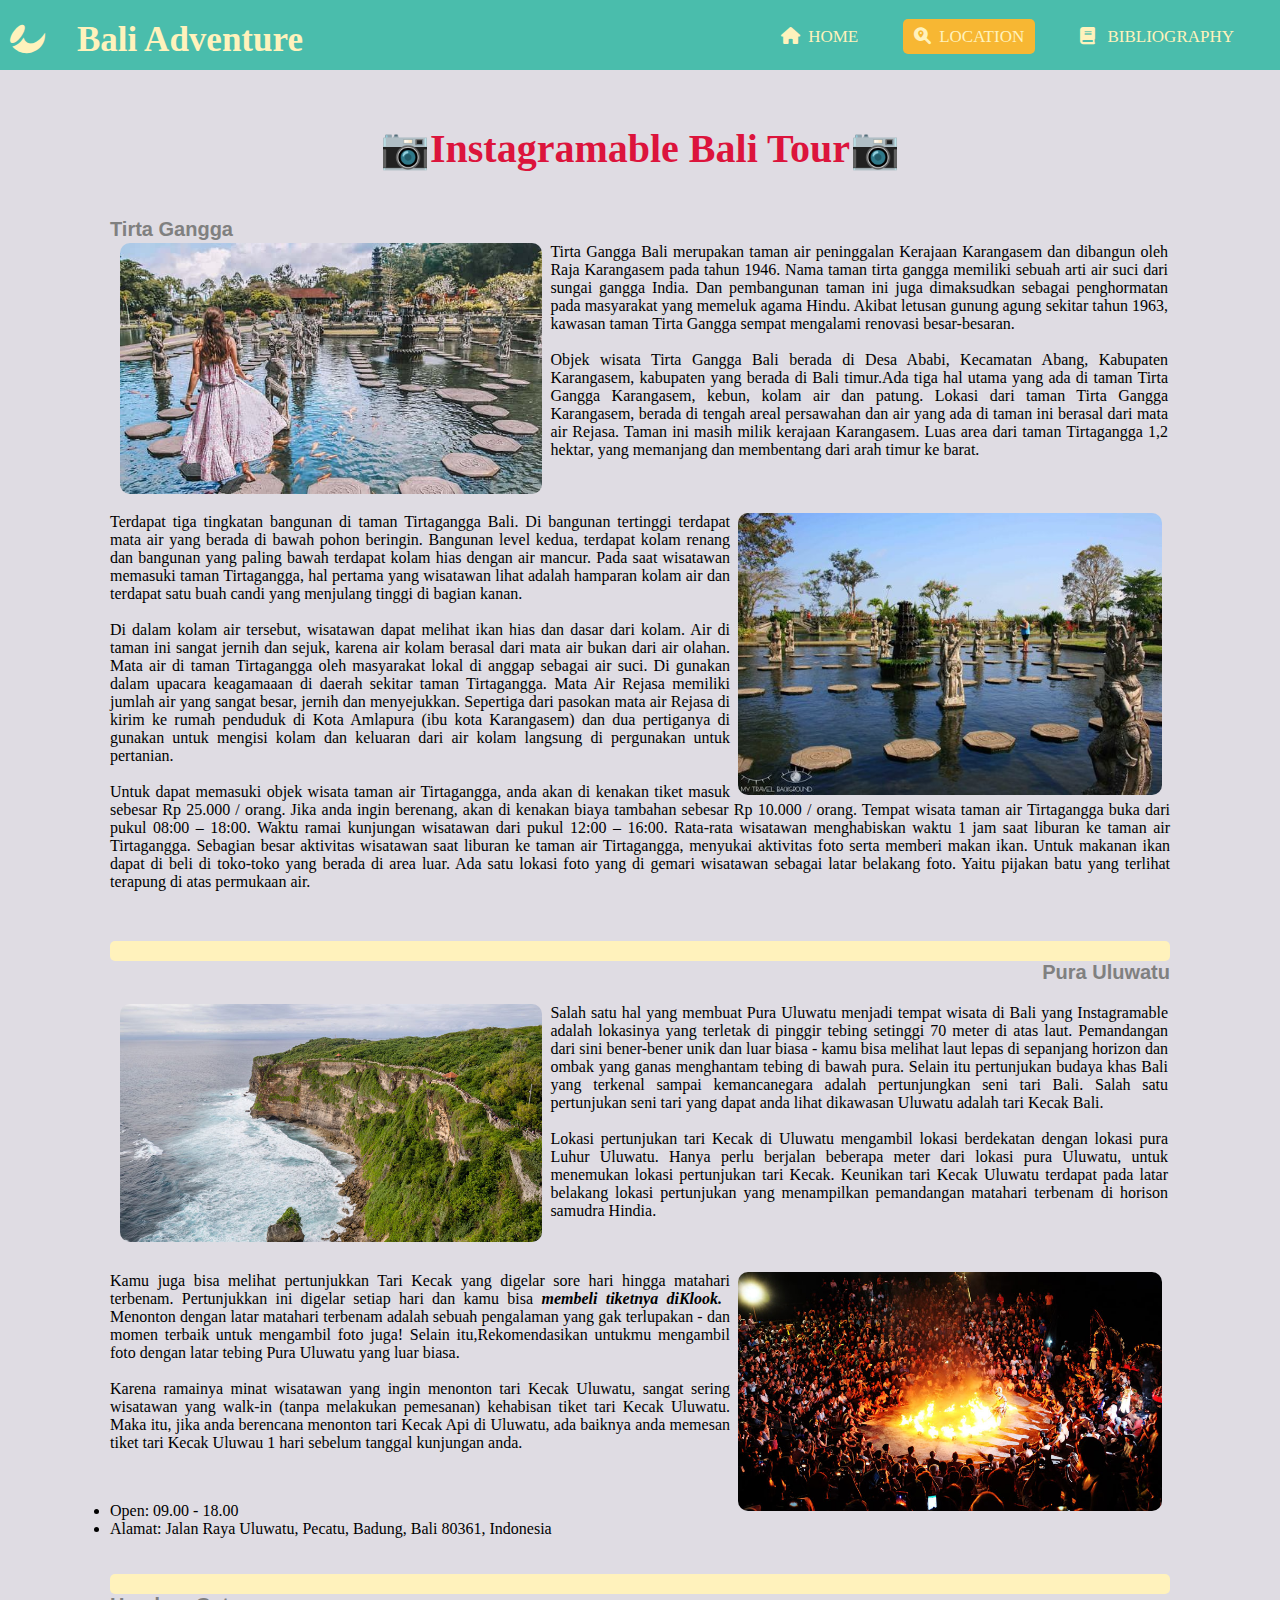
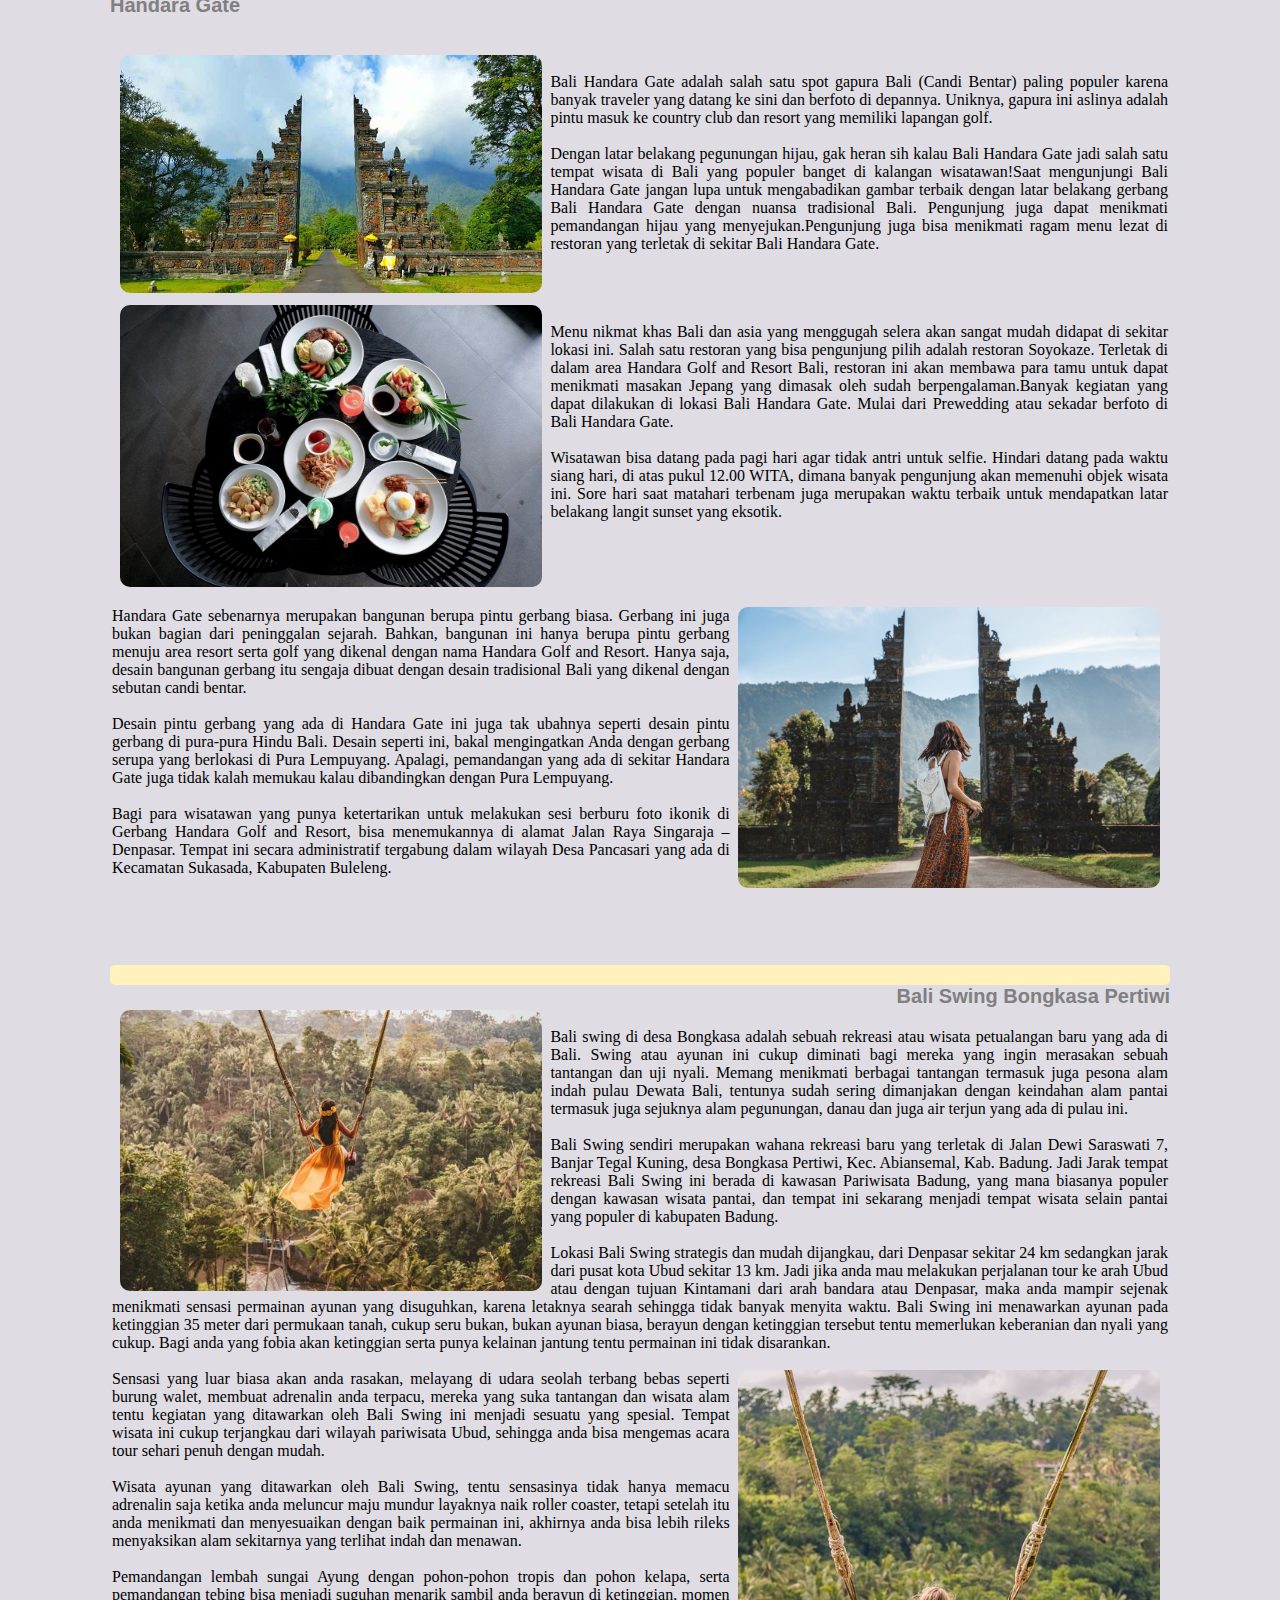
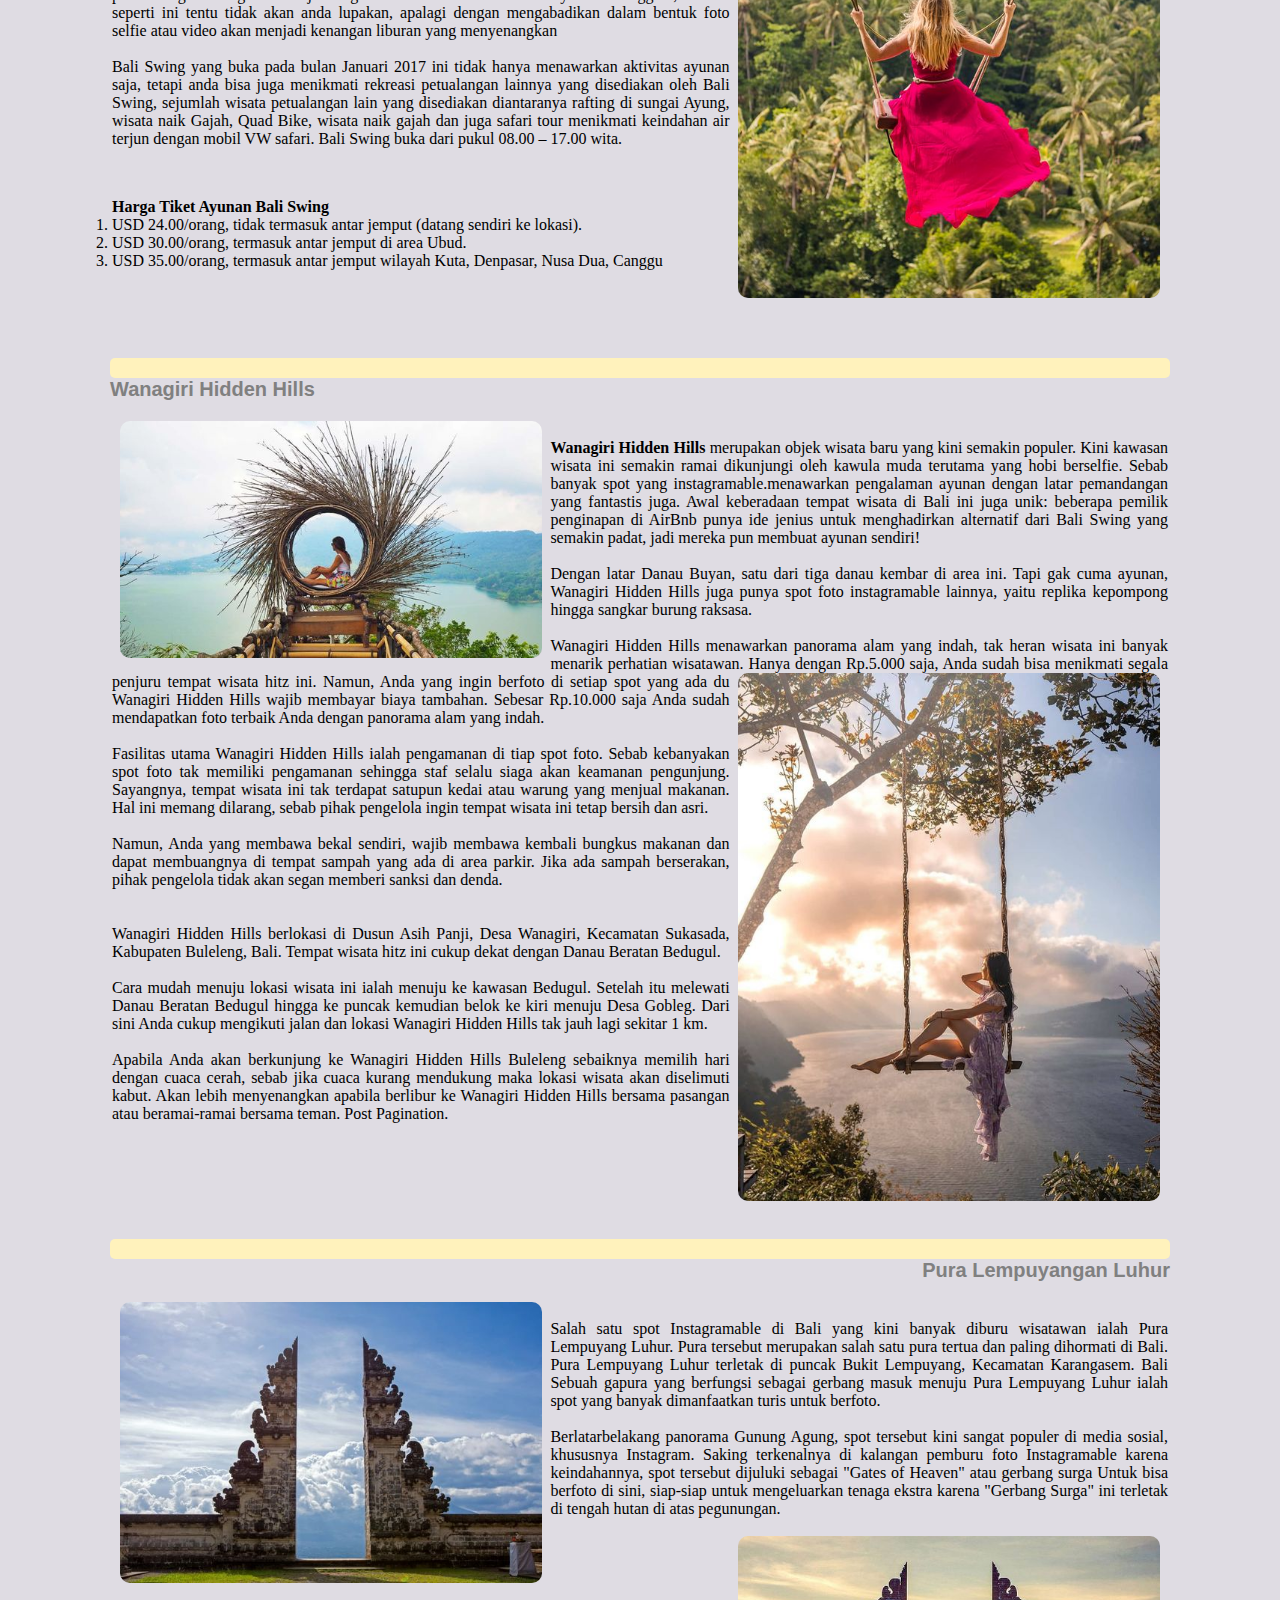
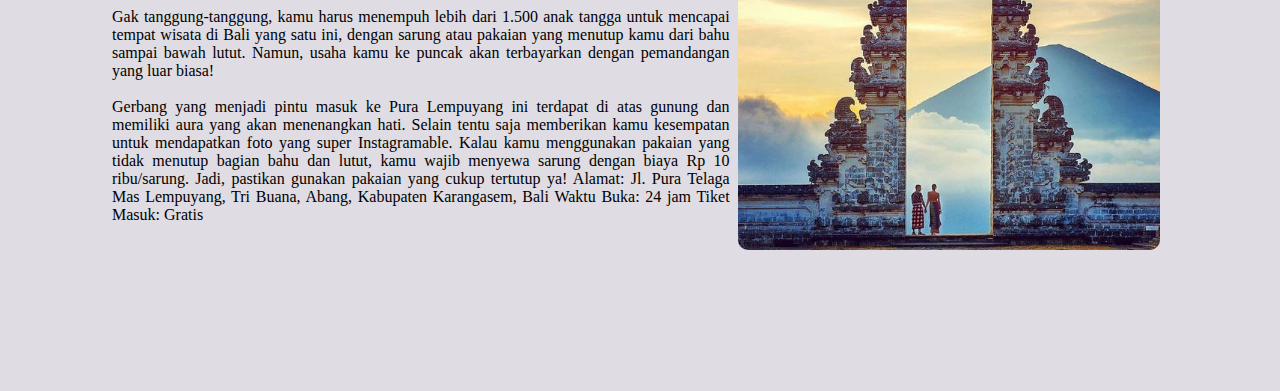
<file: index.4.html>
<!DOCTYPE html>
<html lang="en">
<head>
    <title>Wisata Instagramable</title>
    <link rel="stylesheet" href="style4.css">
    <link rel="stylesheet" href="https://cdnjs.cloudflare.com/ajax/libs/font-awesome/6.0.0-beta2/css/all.min.css">
</head>
<body>
     <div class="topbar">
        <nav>
            <label><i class="fab fa-affiliatetheme"></i></label>
            <label class="logo">Bali Adventure</label>
            <ul>
                <li><a href="index.html"><i class="fas fa-home"> </i>Home</a></li>
                <li><a  class="active" href="index1.html"><i class="fas fa-search-location"></i>Location</a></li>
                <li><a href="index5.html"><i class="fa-solid fa-book"></i>
                    Bibliography</a></li>
            </ul>
        </nav>
     </div>
    <div class="badan-utama">
        <div class="menu-tengah">
            <div class="kotak">
                <h3>📷Instagramable Bali Tour📷</h3>
                <br><br>
                <h4>Tirta Gangga</h4>
                <table>
                    <tr>
                       <td>
                           <img src="src/Tirta-Gangga.jpg" style="float: left; "><p>Tirta Gangga Bali merupakan taman air peninggalan Kerajaan Karangasem dan dibangun oleh Raja Karangasem pada tahun 1946. Nama taman tirta gangga memiliki sebuah arti air suci dari sungai gangga India. 
                            Dan pembangunan taman ini juga dimaksudkan sebagai penghormatan pada masyarakat yang memeluk agama Hindu. Akibat letusan gunung agung sekitar tahun 1963, kawasan taman Tirta Gangga sempat mengalami renovasi besar-besaran. 
                            <br><br>Objek wisata Tirta Gangga Bali berada di Desa Ababi, Kecamatan Abang, Kabupaten Karangasem, kabupaten yang berada di Bali timur.Ada tiga hal utama yang ada di taman Tirta Gangga Karangasem, kebun, kolam air dan patung. Lokasi dari taman Tirta Gangga Karangasem, berada di tengah areal persawahan dan air yang ada di taman ini berasal dari mata air Rejasa. Taman ini masih milik kerajaan Karangasem. Luas area dari taman Tirtagangga 1,2 hektar, yang memanjang dan membentang dari arah timur ke barat. </p>
                        </td>
                     </tr>
                     <tr>
                  <table>
                        <p><img src="src/Tirta-Gangga.1jpg.jpg" style="float: right;">
                        Terdapat tiga tingkatan bangunan di taman Tirtagangga Bali. Di bangunan tertinggi terdapat mata air yang berada di bawah pohon beringin. Bangunan level kedua, terdapat kolam renang dan bangunan yang paling bawah terdapat kolam hias dengan air mancur.
                        Pada saat wisatawan memasuki taman Tirtagangga, hal pertama yang wisatawan lihat adalah hamparan kolam air dan terdapat satu buah candi yang menjulang tinggi di bagian kanan.<br><br> Di dalam kolam air tersebut, wisatawan dapat melihat ikan hias dan dasar dari kolam. Air di taman ini sangat jernih dan sejuk, karena air kolam berasal dari mata air bukan dari air olahan. Mata air di taman Tirtagangga oleh masyarakat lokal di anggap sebagai air suci. Di gunakan dalam upacara keagamaaan di daerah sekitar taman Tirtagangga.
                        Mata Air Rejasa memiliki jumlah air yang sangat besar, jernih dan menyejukkan. Sepertiga dari pasokan mata air Rejasa di kirim ke rumah penduduk di Kota Amlapura (ibu kota Karangasem) dan dua pertiganya di gunakan untuk mengisi kolam dan keluaran dari air kolam langsung di pergunakan untuk pertanian.<br><br>Untuk dapat memasuki objek wisata taman air Tirtagangga, anda akan di kenakan tiket masuk sebesar Rp 25.000 / orang. Jika anda ingin berenang, akan di kenakan biaya tambahan sebesar Rp 10.000 / orang.
                        Tempat wisata taman air Tirtagangga buka dari pukul 08:00 – 18:00. Waktu ramai kunjungan wisatawan dari pukul 12:00 – 16:00. Rata-rata wisatawan menghabiskan waktu 1 jam saat liburan ke taman air Tirtagangga.
                        Sebagian besar aktivitas wisatawan saat liburan ke taman air Tirtagangga, menyukai aktivitas foto serta memberi makan ikan. Untuk makanan ikan dapat di beli di toko-toko yang berada di area luar. Ada satu lokasi foto yang di gemari wisatawan sebagai latar belakang foto. Yaitu pijakan batu yang terlihat terapung di atas permukaan air.</p>
                <hr>
                    <h5>Pura Uluwatu</h5>
                    <br>
                    <table>
                        <tr>
                            <td>
                                <img src="src/Daya-Tarik-Alam-Uluwatu-Bali.jpg" style="float: left;"><p>Salah satu hal yang membuat Pura Uluwatu menjadi tempat wisata di Bali yang Instagramable adalah lokasinya yang terletak di pinggir tebing setinggi 70 meter di atas laut. 
                                Pemandangan dari sini bener-bener unik dan luar biasa - kamu bisa melihat laut lepas di sepanjang horizon dan ombak yang ganas menghantam tebing di bawah pura.
                                Selain itu pertunjukan budaya khas Bali yang terkenal sampai kemancanegara adalah pertunjungkan seni tari Bali. Salah satu pertunjukan seni tari yang dapat anda lihat dikawasan Uluwatu adalah tari Kecak Bali.
                                <br><br>Lokasi pertunjukan tari Kecak di Uluwatu mengambil lokasi berdekatan dengan lokasi pura Luhur Uluwatu. Hanya perlu berjalan beberapa meter dari lokasi pura Uluwatu, untuk menemukan lokasi pertunjukan tari Kecak.
                                Keunikan tari Kecak Uluwatu terdapat pada latar belakang lokasi pertunjukan yang menampilkan pemandangan matahari terbenam di horison samudra Hindia.</p>
                                </p>
                            </td>
                        </tr>
                    </table>
                   <p><img src="src/Tarik-Kecak-Uluwatu-Bali.jpg" style="float: right;">Kamu juga bisa melihat pertunjukkan Tari Kecak yang digelar sore hari hingga matahari terbenam. Pertunjukkan ini digelar setiap hari dan kamu bisa<i><b><a class="link" href="https://www.klook.com/id/activity/21638-uluwatu-kecak-fire-dance-show-tickets-bali/?from_campaign=id_bali-instagrammable-spots_09-mar-2020_id-id&from_medium=content&from_source=blog&spm=BlogArticle.InArticleHyperlinkWord&clickId=6d66255c79"> membeli tiketnya diKlook.</a></i></b>  Menonton  dengan latar matahari terbenam adalah sebuah pengalaman yang gak terlupakan - dan momen terbaik untuk mengambil foto juga!
                    Selain itu,Rekomendasikan untukmu mengambil foto dengan latar tebing Pura Uluwatu yang luar biasa.<br><br>Karena ramainya minat wisatawan yang ingin menonton tari Kecak Uluwatu, sangat sering wisatawan yang walk-in (tanpa melakukan pemesanan) kehabisan tiket tari Kecak Uluwatu. Maka itu, jika anda berencana menonton tari Kecak Api di Uluwatu, ada baiknya anda memesan tiket tari Kecak Uluwau 1 hari sebelum tanggal kunjungan anda.</p>
                    <ul>
                        <li> Open: 09.00 - 18.00</li>
                         <li>Alamat: Jalan Raya Uluwatu, Pecatu, Badung, Bali 80361, Indonesia </li>
                     </ul>
                        <br>
                        <br>
                        <hr>
                    <h4>Handara Gate</h4>
                    <table class="table1">
                        <tr>
                    <td><p><img src="src/handara-gate-bedugul.jpg" style="float: left;"><br>Bali Handara Gate adalah salah satu spot gapura Bali (Candi Bentar) paling populer karena banyak traveler yang datang ke sini dan berfoto di depannya. Uniknya, gapura ini aslinya adalah pintu masuk ke country club dan resort yang memiliki lapangan golf.
                        <br><br>Dengan latar belakang pegunungan hijau, gak heran sih kalau Bali Handara Gate jadi salah satu tempat wisata di Bali yang populer banget di kalangan wisatawan!Saat mengunjungi Bali Handara Gate jangan lupa untuk mengabadikan gambar terbaik dengan latar belakang gerbang Bali Handara Gate dengan nuansa tradisional Bali. Pengunjung juga dapat menikmati pemandangan hijau yang menyejukan.Pengunjung juga bisa menikmati ragam menu lezat di restoran yang terletak di sekitar Bali Handara Gate.
                        </p> 
                    </td>
                    </tr>
                    <tr>
                    <td><p><img src="src/makanan.jpg" style="float: left;"><br> Menu nikmat khas Bali dan asia yang menggugah selera akan sangat mudah didapat di sekitar lokasi ini. Salah satu restoran yang bisa pengunjung pilih adalah restoran Soyokaze. Terletak di dalam area Handara Golf and Resort Bali, restoran ini akan membawa para tamu untuk dapat menikmati masakan Jepang yang dimasak oleh sudah berpengalaman.Banyak kegiatan yang dapat dilakukan di lokasi Bali Handara Gate. Mulai dari Prewedding atau sekadar berfoto di Bali Handara Gate.<br><br>Wisatawan bisa datang pada pagi hari agar tidak antri untuk selfie. Hindari datang pada waktu siang hari, di atas pukul 12.00 WITA, dimana banyak pengunjung akan memenuhi objek wisata ini. 
                        Sore hari saat matahari terbenam juga merupakan waktu terbaik untuk mendapatkan latar belakang  langit sunset yang eksotik.</p></td></tr>
                        <br>
                        <br>
                   <tr> 
                       <td>
                           <br>
                           <p><img src="src/instagram.jpg" style="float: right;">Handara Gate sebenarnya merupakan bangunan berupa pintu gerbang biasa. Gerbang ini juga bukan bagian dari peninggalan sejarah. Bahkan, bangunan ini hanya berupa pintu gerbang menuju area resort serta golf yang dikenal dengan nama Handara Golf and Resort. Hanya saja, desain bangunan gerbang itu sengaja dibuat dengan desain tradisional Bali yang dikenal dengan sebutan candi bentar.<br><br>Desain pintu gerbang yang ada di Handara Gate ini juga tak ubahnya seperti desain pintu gerbang di pura-pura Hindu Bali. Desain seperti ini, bakal mengingatkan Anda dengan gerbang serupa yang berlokasi di Pura Lempuyang. Apalagi, pemandangan yang ada di sekitar Handara Gate juga tidak kalah memukau kalau dibandingkan dengan Pura Lempuyang.
                            <br><br>Bagi para wisatawan yang punya ketertarikan untuk melakukan sesi berburu foto ikonik di Gerbang Handara Golf and Resort, bisa menemukannya di alamat Jalan Raya Singaraja – Denpasar. Tempat ini secara administratif tergabung dalam wilayah Desa Pancasari yang ada di Kecamatan Sukasada, Kabupaten Buleleng.</p></td>
                    </tr>
                </table>
                <br><br>
                <hr>
                <h5>Bali Swing Bongkasa Pertiwi</h5>
                <table>
                    <tr>
                        <td>
                            <img src="src/swing.jpg" style="float: left;"><p><br>Bali swing di desa Bongkasa adalah sebuah rekreasi atau wisata petualangan baru yang ada di Bali. Swing atau ayunan ini cukup diminati bagi mereka yang ingin merasakan sebuah tantangan dan uji nyali. Memang menikmati berbagai tantangan termasuk juga pesona alam indah pulau Dewata Bali, tentunya sudah sering dimanjakan dengan keindahan alam pantai termasuk juga sejuknya alam pegunungan, danau dan juga air terjun yang ada di pulau ini.<br><br>Bali Swing sendiri merupakan wahana rekreasi baru yang terletak di Jalan Dewi Saraswati 7, Banjar Tegal Kuning, desa Bongkasa Pertiwi, Kec. Abiansemal, Kab. Badung. Jadi Jarak tempat rekreasi Bali Swing ini berada di kawasan Pariwisata Badung, yang mana biasanya populer dengan kawasan wisata pantai, dan tempat ini sekarang menjadi tempat wisata selain pantai yang populer di kabupaten Badung.<br><br>Lokasi Bali Swing strategis dan mudah dijangkau, dari Denpasar sekitar 24 km sedangkan jarak dari pusat kota Ubud sekitar 13 km. Jadi jika anda mau melakukan perjalanan tour ke arah Ubud atau dengan tujuan Kintamani dari arah bandara atau Denpasar, maka anda mampir sejenak menikmati sensasi permainan ayunan yang disuguhkan, karena letaknya searah sehingga tidak banyak menyita waktu.

                                Bali Swing ini menawarkan ayunan pada ketinggian 35 meter dari permukaan tanah, cukup seru bukan, bukan ayunan biasa, berayun dengan ketinggian tersebut tentu memerlukan keberanian dan nyali yang cukup. Bagi anda yang fobia akan ketinggian serta punya kelainan jantung tentu permainan ini tidak disarankan.
                                <br><br> <img src="src/swing2.jpg" style="float: right;">Sensasi yang luar biasa akan anda rasakan, melayang di udara seolah terbang bebas seperti burung walet, membuat adrenalin anda terpacu, mereka yang suka tantangan dan wisata alam tentu kegiatan yang ditawarkan oleh Bali Swing ini menjadi sesuatu yang spesial. Tempat wisata ini cukup terjangkau dari wilayah pariwisata Ubud, sehingga anda bisa mengemas acara tour sehari penuh dengan mudah.<br><br>Wisata ayunan yang ditawarkan oleh Bali Swing, tentu sensasinya tidak hanya memacu adrenalin saja ketika anda meluncur maju mundur layaknya naik roller coaster, tetapi setelah itu anda menikmati dan menyesuaikan dengan baik permainan ini, akhirnya anda bisa lebih rileks menyaksikan alam sekitarnya yang terlihat indah dan menawan.
                                <br><br> Pemandangan lembah sungai Ayung dengan pohon-pohon tropis dan pohon kelapa, serta pemandangan tebing bisa menjadi suguhan menarik sambil anda berayun di ketinggian, momen seperti ini tentu tidak akan anda lupakan, apalagi dengan mengabadikan dalam bentuk foto selfie atau video akan menjadi kenangan liburan yang menyenangkan <br><br>Bali Swing yang buka pada bulan Januari 2017 ini tidak hanya menawarkan aktivitas ayunan saja, tetapi anda bisa juga menikmati rekreasi petualangan lainnya yang disediakan oleh Bali Swing, sejumlah wisata petualangan lain yang disediakan diantaranya rafting di sungai Ayung, wisata naik Gajah, Quad Bike, wisata naik gajah dan juga safari tour menikmati keindahan air terjun dengan mobil VW safari. Bali Swing buka dari pukul 08.00 – 17.00 wita.
                               <ol>
                                    <b>Harga Tiket Ayunan Bali Swing</b>
                                    <br>
                                   <li>USD 24.00/orang, tidak termasuk antar jemput (datang sendiri ke lokasi).</li>
                                   <li>USD 30.00/orang, termasuk antar jemput di area Ubud.</li>
                                   <li> USD 35.00/orang, termasuk antar jemput wilayah Kuta, Denpasar, Nusa Dua, Canggu</li>
                               </ol>
                               </p>
                        </td>
                    </tr>
                </table>
                <br><br>
                <hr>
                <h4>Wanagiri Hidden Hills</h4>
                <br>
                <table>
                    <tr>
                        <td>
                            <p><img src="src/Wanagiri Hidden Hills4.jpg" style="float: left;"><br><b>Wanagiri Hidden Hills</b> merupakan objek wisata baru yang kini semakin populer. Kini kawasan wisata ini semakin ramai dikunjungi oleh kawula muda terutama yang hobi berselfie. Sebab banyak spot yang instagramable.menawarkan pengalaman ayunan dengan latar pemandangan yang fantastis juga. Awal keberadaan tempat wisata di Bali ini juga unik: beberapa pemilik penginapan di AirBnb punya ide jenius untuk menghadirkan alternatif dari Bali Swing yang semakin padat, jadi mereka pun membuat ayunan sendiri!
                            <br><br> Dengan latar Danau Buyan, satu dari tiga danau kembar di area ini. Tapi gak cuma ayunan, Wanagiri Hidden Hills juga punya spot foto instagramable lainnya, yaitu replika kepompong hingga sangkar burung raksasa.<br><br>Wanagiri Hidden Hills menawarkan panorama alam yang indah, tak heran wisata ini banyak menarik perhatian wisatawan. Hanya dengan Rp.5.000 saja, Anda sudah bisa menikmati segala penjuru tempat wisata hitz ini.<img src="src/Wanagiri Hidden Hills.jpg"style="float:right;">
                            Namun, Anda yang ingin berfoto di setiap spot yang ada du Wanagiri Hidden Hills wajib membayar biaya tambahan. Sebesar Rp.10.000 saja Anda sudah mendapatkan foto terbaik Anda dengan panorama alam yang indah.<br><br>Fasilitas utama Wanagiri Hidden Hills ialah pengamanan di tiap spot foto. Sebab kebanyakan spot foto tak memiliki pengamanan sehingga staf selalu siaga akan keamanan pengunjung. Sayangnya, tempat wisata ini tak terdapat satupun kedai atau warung yang menjual makanan. Hal ini memang dilarang, sebab pihak pengelola ingin tempat wisata ini tetap bersih dan asri.<br><br>Namun, Anda yang membawa bekal sendiri, wajib membawa kembali bungkus makanan dan dapat membuangnya di tempat sampah yang ada di area parkir. Jika ada sampah berserakan, pihak pengelola tidak akan segan memberi sanksi dan denda.
                            <br><br><br>Wanagiri Hidden Hills berlokasi di Dusun Asih Panji, Desa Wanagiri, Kecamatan Sukasada, Kabupaten Buleleng, Bali. Tempat wisata hitz ini cukup dekat dengan Danau Beratan Bedugul.<br><br>
                            Cara mudah menuju lokasi wisata ini ialah menuju ke kawasan Bedugul. Setelah itu melewati Danau Beratan Bedugul hingga ke puncak kemudian belok ke kiri menuju Desa Gobleg. Dari sini Anda cukup mengikuti jalan dan lokasi Wanagiri Hidden Hills tak jauh lagi sekitar 1 km.<br><br>
                            Apabila Anda akan berkunjung ke Wanagiri Hidden Hills Buleleng sebaiknya memilih hari dengan cuaca cerah, sebab jika cuaca kurang mendukung maka lokasi wisata akan diselimuti kabut. Akan lebih menyenangkan apabila berlibur ke Wanagiri Hidden Hills bersama pasangan atau beramai-ramai bersama teman.
                            Post Pagination.
                            </p></td>
                    </tr>
                </table>
                <br><br>
                <hr>
                <h5>Pura Lempuyangan Luhur</h5>
                <br>
                <table>
                    <tr>
                        <td><img src="src/Pura Lempuyangan Luhur.jpg" style="float: left;"><p><br>Salah satu spot Instagramable di Bali yang kini banyak diburu wisatawan ialah Pura Lempuyang Luhur. Pura tersebut merupakan salah satu pura tertua dan paling dihormati di Bali. Pura Lempuyang Luhur terletak di puncak Bukit Lempuyang, Kecamatan Karangasem. Bali
                            Sebuah gapura yang berfungsi sebagai gerbang masuk menuju Pura Lempuyang Luhur ialah spot yang banyak dimanfaatkan turis untuk berfoto. <br><br>Berlatarbelakang panorama Gunung Agung, spot tersebut kini sangat populer di media sosial, khususnya Instagram. Saking terkenalnya di kalangan pemburu foto Instagramable karena keindahannya, spot tersebut dijuluki sebagai "Gates of Heaven" atau gerbang surga Untuk bisa berfoto di sini, siap-siap untuk mengeluarkan tenaga ekstra karena "Gerbang Surga" ini terletak di tengah hutan di atas pegunungan.<br><br><img src="src/Pura Lempuyangan Luhur1.jpg" style="float: right;"><br><br><br><br>Gak tanggung-tanggung, kamu harus menempuh lebih dari 1.500 anak tangga untuk mencapai tempat wisata di Bali yang satu ini, dengan sarung atau pakaian yang menutup kamu dari bahu sampai bawah lutut.
                            Namun, usaha kamu ke puncak akan terbayarkan dengan pemandangan yang luar biasa! <br><br>Gerbang yang menjadi pintu masuk ke Pura Lempuyang ini terdapat di atas gunung dan memiliki aura yang akan menenangkan hati. Selain tentu saja memberikan kamu kesempatan untuk mendapatkan foto yang super Instagramable.
                            Kalau kamu menggunakan pakaian yang tidak menutup bagian bahu dan lutut, kamu wajib menyewa sarung dengan biaya Rp 10 ribu/sarung. Jadi, pastikan gunakan pakaian yang cukup tertutup ya!
                            Alamat: Jl. Pura Telaga Mas Lempuyang, Tri Buana, Abang, Kabupaten Karangasem, Bali
                            Waktu Buka: 24 jam
                            Tiket Masuk: Gratis</p></td>
                    </tr>
                </table>
                </div>
            </div>
        </html>
</file>
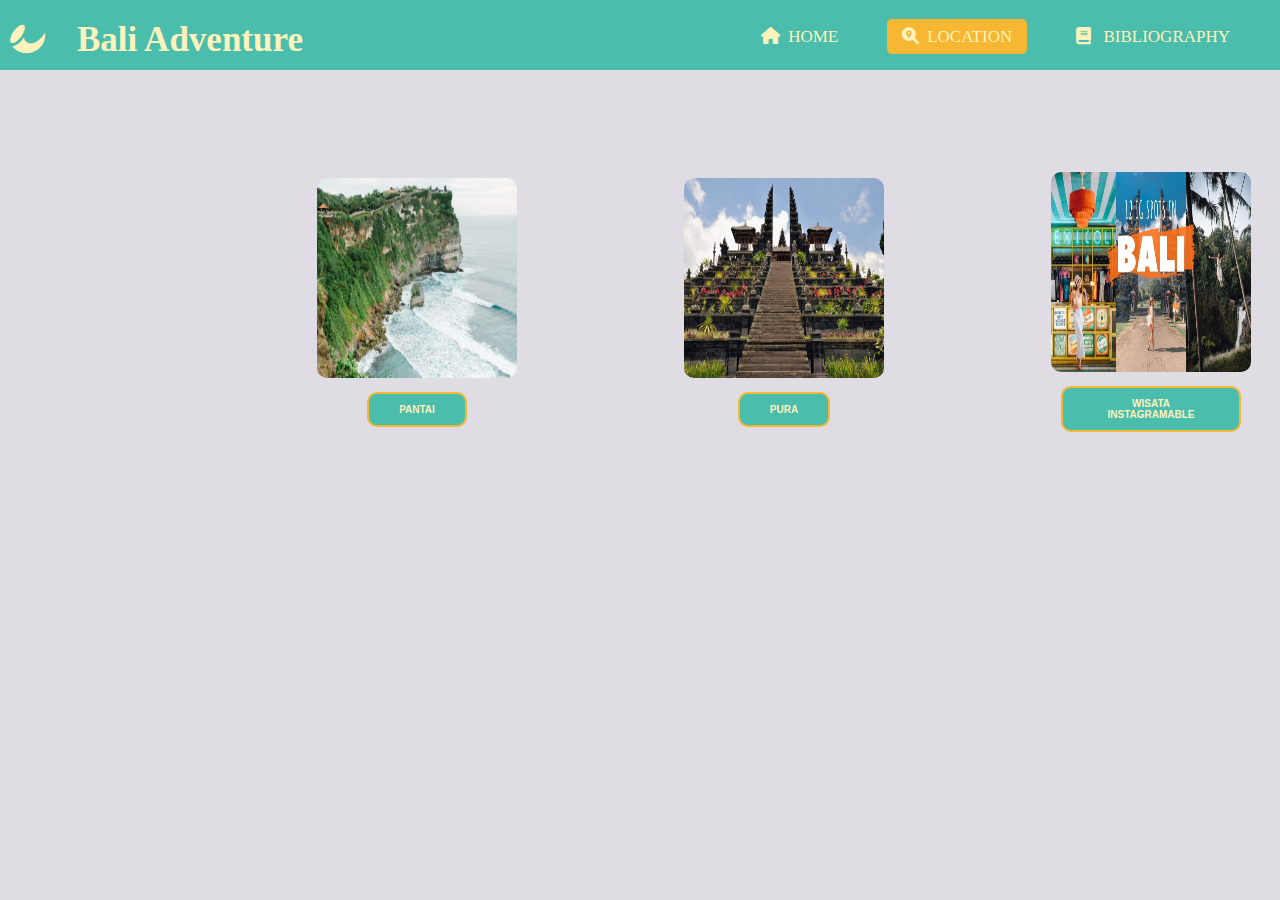
<file: index1.html>
<!DOCTYPE html>
<html lang="en">
<head>
    <meta charset="UTF-8">
    <meta http-equiv="X-UA-Compatible" content="IE=edge">
    <meta name="viewport" content="width=device-width, initial-scale=1.0">
    <title>Location</title>
    <link rel="stylesheet" href="style1.css">
    <link rel="stylesheet" href="https://cdnjs.cloudflare.com/ajax/libs/font-awesome/6.0.0-beta2/css/all.min.css">
</head>
<body>
    <nav>
        <label><i class="fab fa-affiliatetheme"></i></label>
        <label class="logo">Bali Adventure</label>
        <ul>
            <li><a href="index.html"><i class="fas fa-home"> </i>Home</a></li>
            <li><a  class="active" href="index1.html"><i class="fas fa-search-location"></i>Location</a></li>
            <li><a href="index5.html"><i class="fa-solid fa-book"></i>
                Bibliography</a></li>
        </ul>
    </nav>

    <div class="table">
        <table>
            <form action="index2.html">
            <tr class="uluwatu">
                <td><img src="src/uluwatu.jpg" alt="Pantai Uluwatu"> <button class="btn1">Pantai</button></td>
            </form>
            <form action="index3.html">
                <td >
                    <img src="src/pura.jpg" alt="Seminyak"><button class="btn2">Pura</button></td>
                </td>
            </form>
               <form action="index4.html">
                <td><img src="src/spot.jpg" alt=""><button class="btn3">Wisata Instagramable</button></td>
            </form>
            </tr>
        </table>
    </div>
    
</body>
</html>
</file>
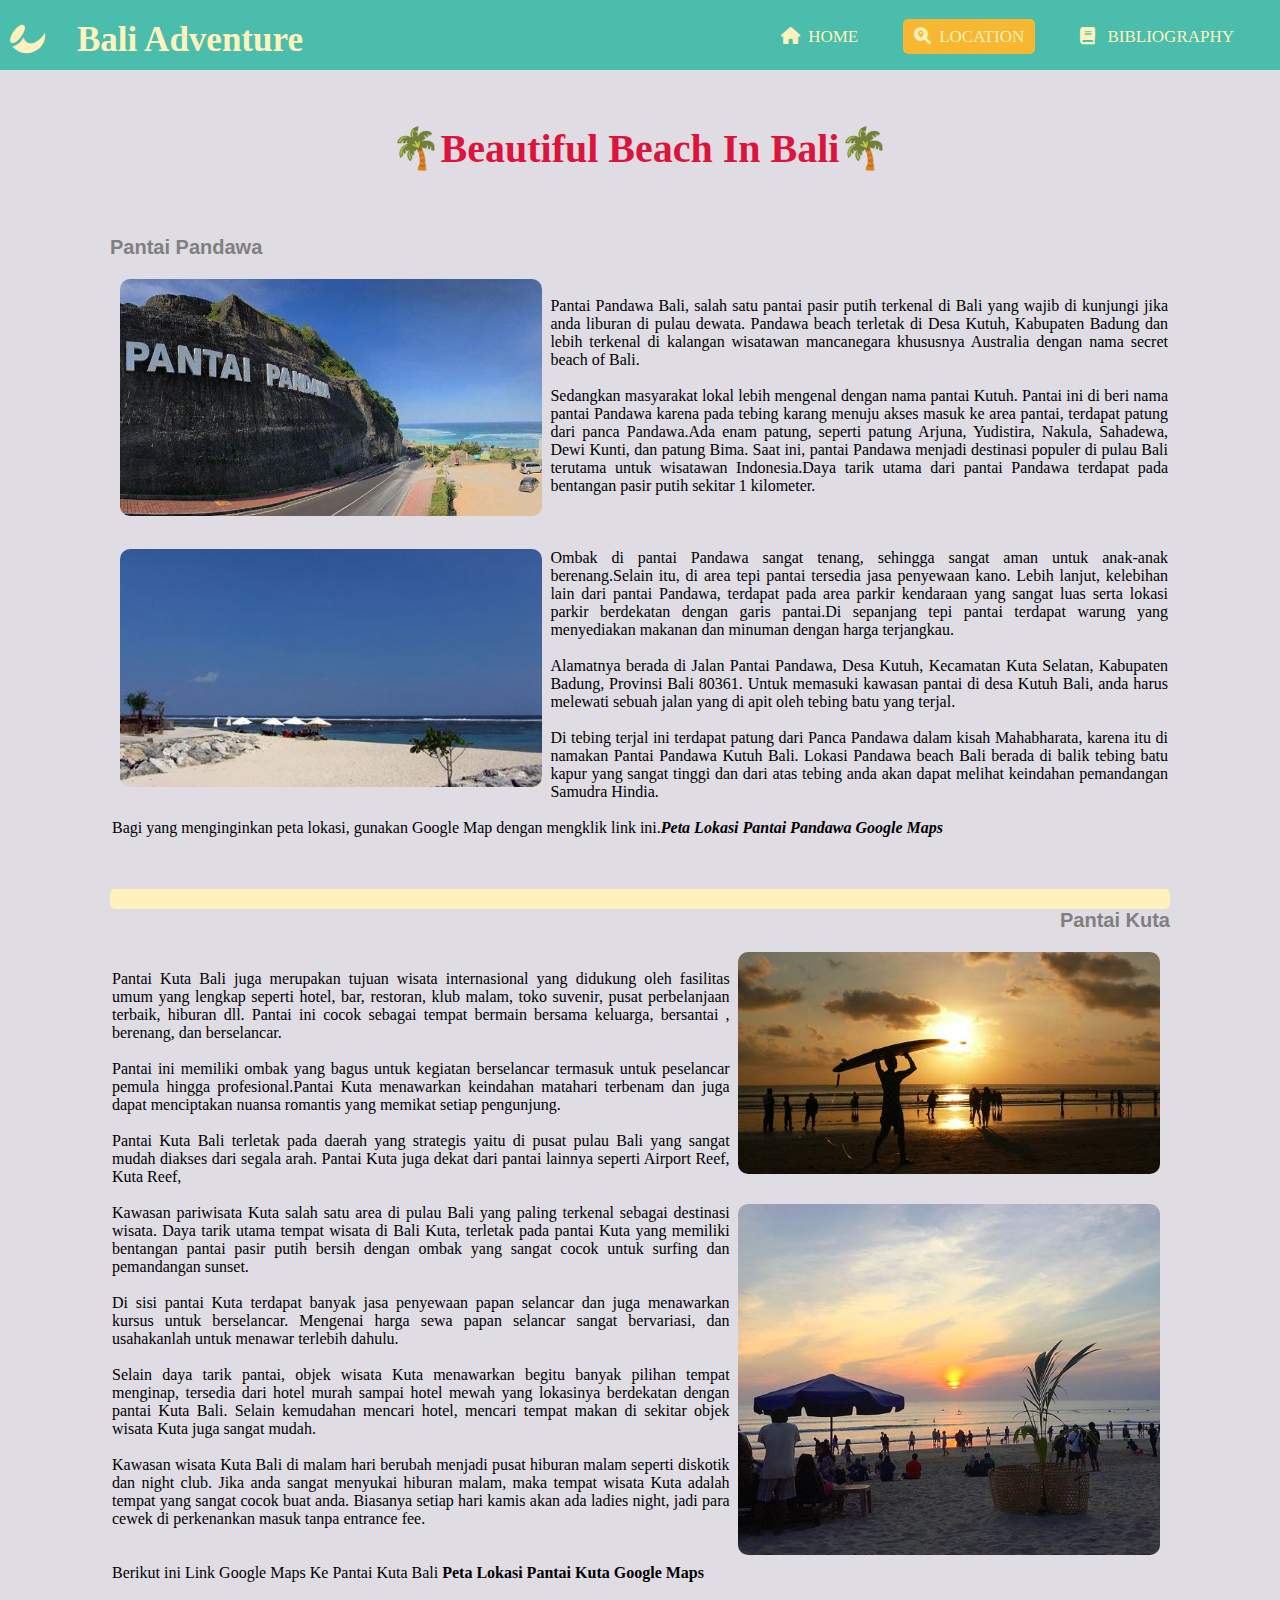
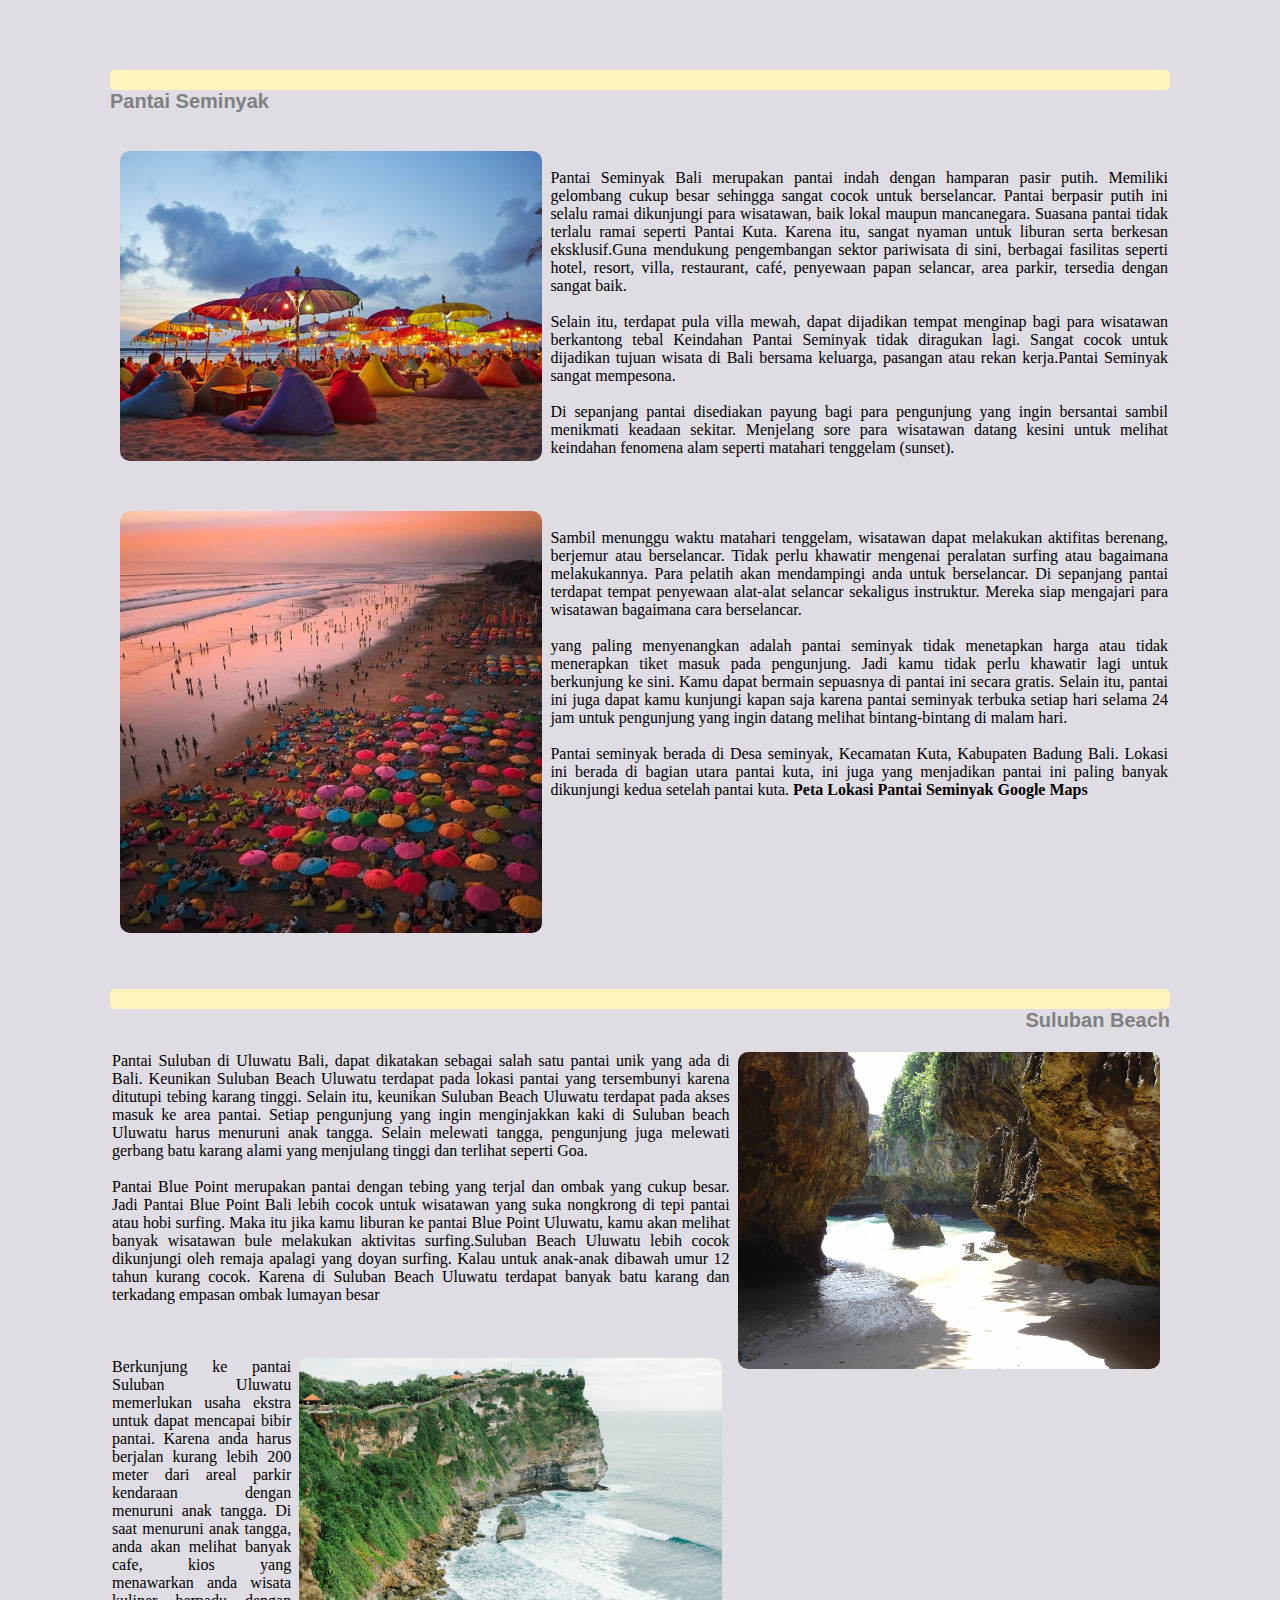
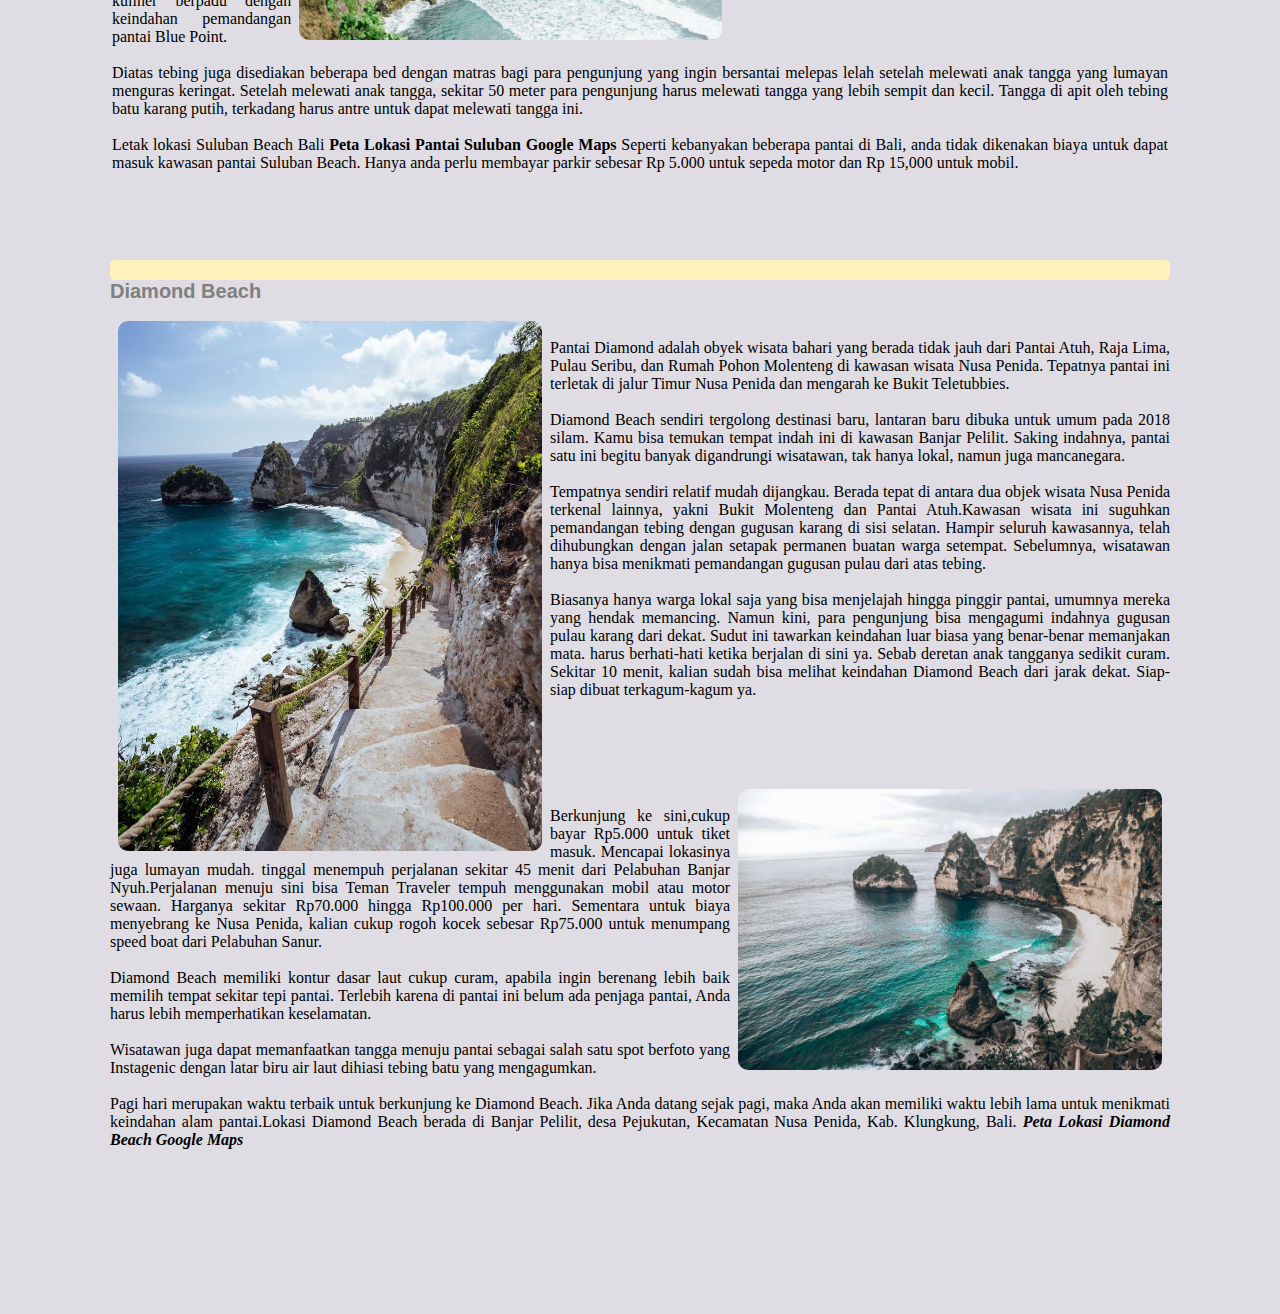
<file: Index2.html>
<!DOCTYPE html>
<html lang="en">
<head>
    <title>Bali Beach</title>
    <link rel="stylesheet" href="style2.css">
    <link rel="stylesheet" href="https://cdnjs.cloudflare.com/ajax/libs/font-awesome/6.0.0-beta2/css/all.min.css">
</head>
<body>
    <div class="topbar">
        <nav>
            <label><i class="fab fa-affiliatetheme"></i></label>
            <label class="logo">Bali Adventure</label>
            <ul>
                <li><a href="index.html"><i class="fas fa-home"> </i>Home</a></li>
                <li><a  class="active" href="index1.html"><i class="fas fa-search-location"></i>Location</a></li>
                <li><a href="index5.html"><i class="fa-solid fa-book"></i>
                    Bibliography</a></li>
            </ul>
        </nav>
        </div>
    <div class="badan-utama">
    
        <div class="menu-tengah">
            <div class="kotak">

                <h3>🌴Beautiful Beach In Bali🌴</h3>
                <br><br><br>
                <h4>Pantai Pandawa</h4>
                <br>
            <table>
                <tr>  
                    <td>
                    
                        <p><img src="src/pandawa.jpg" style="float:left;"><br>
                        Pantai Pandawa Bali, salah satu pantai pasir putih terkenal di Bali yang wajib di kunjungi jika anda liburan di pulau dewata. Pandawa beach terletak di Desa Kutuh, Kabupaten Badung dan lebih terkenal di kalangan wisatawan mancanegara khususnya Australia dengan nama secret beach of Bali. <br><br>Sedangkan masyarakat lokal lebih mengenal dengan nama pantai Kutuh.
                        Pantai ini di beri nama pantai Pandawa karena pada tebing karang menuju akses masuk ke area pantai, terdapat patung dari panca Pandawa.Ada enam patung, seperti patung Arjuna, Yudistira, Nakula, Sahadewa, Dewi Kunti, dan patung Bima.
                        Saat ini, pantai Pandawa menjadi destinasi populer di pulau Bali terutama untuk wisatawan Indonesia.Daya tarik utama dari pantai Pandawa terdapat pada bentangan pasir putih sekitar 1 kilometer.<br><br><br><br><img src="src/pandawa2.jpg"style="float:left;">  Ombak di pantai Pandawa sangat tenang, sehingga sangat aman untuk anak-anak berenang.Selain itu, di area tepi pantai tersedia jasa penyewaan kano.
                        Lebih lanjut, kelebihan lain dari pantai Pandawa, terdapat pada area parkir kendaraan yang sangat luas serta lokasi parkir berdekatan dengan garis pantai.Di sepanjang tepi pantai terdapat warung yang menyediakan makanan dan minuman dengan harga terjangkau.<br><br>Alamatnya berada di Jalan Pantai Pandawa, Desa Kutuh, Kecamatan Kuta Selatan, Kabupaten Badung, Provinsi Bali 80361. Untuk memasuki kawasan pantai di desa Kutuh Bali, anda harus melewati sebuah jalan yang di apit oleh tebing batu yang terjal.<br><br> Di tebing terjal ini terdapat patung dari Panca Pandawa dalam kisah Mahabharata, karena itu di namakan Pantai Pandawa Kutuh Bali.
                        Lokasi Pandawa beach Bali berada di balik tebing batu kapur yang sangat tinggi dan dari atas tebing anda akan dapat melihat keindahan pemandangan Samudra Hindia. <br><br>Bagi yang menginginkan peta lokasi, gunakan Google Map dengan mengklik link ini.<b><a class="link" href="https://www.google.com/maps/place/Pandawa+Beach/@-8.84513,115.1858164,19z/data=!4m5!3m4!1s0x2dd25b7cd8ba1f31:0x41b8785dd055b2a4!8m2!3d-8.8454462!4d115.18557?hl=en"><i>Peta Lokasi Pantai Pandawa Google Maps</i></a></b></p>
                    </td>
                </tr> 
            </table>
             <hr>

                <h5>Pantai Kuta</h5>
            <br>
            <table>
                <tr>
                    <td>
                         <p><img src="src/Pantai kuta.jpg" style="float: right;"> <br>Pantai Kuta Bali juga merupakan tujuan wisata internasional yang didukung oleh fasilitas umum yang lengkap seperti hotel, bar, restoran, klub malam, toko suvenir, pusat perbelanjaan terbaik, hiburan dll. Pantai ini cocok sebagai tempat bermain bersama keluarga, bersantai , berenang, dan berselancar.
                         <br><br>Pantai ini memiliki ombak yang bagus untuk kegiatan berselancar termasuk untuk peselancar pemula hingga profesional.Pantai Kuta menawarkan keindahan matahari terbenam dan juga dapat menciptakan nuansa romantis yang memikat setiap pengunjung.
                         <br><br>Pantai Kuta Bali terletak pada daerah yang strategis yaitu di pusat pulau Bali yang sangat mudah diakses dari segala arah. Pantai Kuta juga dekat dari pantai lainnya seperti Airport Reef, Kuta Reef,<br><br><img src="src/pantai kuta1..jpg" style="float: right;"> Kawasan pariwisata Kuta salah satu area di pulau Bali yang paling terkenal sebagai destinasi wisata. Daya tarik utama tempat wisata di Bali Kuta, terletak pada pantai Kuta yang memiliki bentangan pantai pasir putih bersih dengan ombak yang sangat cocok untuk surfing dan pemandangan sunset.
                         <br><br>Di sisi pantai Kuta terdapat banyak jasa penyewaan papan selancar dan juga menawarkan kursus untuk berselancar. Mengenai harga sewa papan selancar sangat bervariasi, dan usahakanlah untuk menawar terlebih dahulu.
                         <br><br>Selain daya tarik pantai, objek wisata Kuta menawarkan begitu banyak pilihan tempat menginap, tersedia dari hotel murah sampai hotel mewah yang lokasinya berdekatan dengan pantai Kuta Bali. Selain kemudahan mencari hotel, mencari tempat makan di sekitar objek wisata Kuta juga sangat mudah.
                         <br><br>Kawasan wisata Kuta Bali di malam hari berubah menjadi pusat hiburan malam seperti diskotik dan night club. Jika anda sangat menyukai hiburan malam, maka tempat wisata Kuta adalah tempat yang sangat cocok buat anda. Biasanya setiap hari kamis akan ada ladies night, jadi para cewek di perkenankan masuk tanpa entrance fee.<br><br><br>Berikut ini Link Google Maps Ke Pantai Kuta Bali <a class="link" href="https://www.google.com/maps/place/Kuta,+Badung+Regency,+Bali/@-8.726324,115.171533,12z/data=!4m5!3m4!1s0x2dd246a486d6fbd3:0x84839839faa3e26d!8m2!3d-8.7223957!4d115.1767095?hl=en-US&shorturl=1"><b>Peta Lokasi Pantai Kuta Google Maps</b></a></p>
                    </td>
                 </tr>
            </table>
            <br>
            <br>
            <hr>
            <h4>Pantai Seminyak</h4>
            <br>
            <br>
        <table>
            <tr>
                <td>
                    <p><img src="src/seminyak1.jpg" style="float: left;"><br>Pantai Seminyak Bali merupakan pantai indah dengan hamparan pasir putih. Memiliki gelombang cukup besar sehingga sangat cocok untuk berselancar. Pantai berpasir putih ini selalu ramai dikunjungi para wisatawan, baik lokal maupun mancanegara. Suasana pantai tidak terlalu ramai seperti Pantai Kuta. Karena itu, sangat nyaman untuk liburan serta berkesan eksklusif.Guna mendukung pengembangan sektor pariwisata di sini, berbagai fasilitas seperti hotel, resort, villa, restaurant, café, penyewaan papan selancar, area parkir, tersedia dengan sangat baik. 
                     <br><br>Selain itu, terdapat pula villa mewah, dapat dijadikan tempat menginap bagi para wisatawan berkantong tebal Keindahan Pantai Seminyak tidak diragukan lagi. Sangat cocok untuk dijadikan tujuan wisata di Bali bersama keluarga, pasangan atau rekan kerja.Pantai Seminyak sangat mempesona. <br><br>Di sepanjang pantai disediakan payung bagi para pengunjung yang ingin bersantai sambil menikmati keadaan sekitar. Menjelang sore para wisatawan datang kesini untuk melihat keindahan fenomena alam seperti matahari tenggelam (sunset).
                    <br><br> <br><br><img src="src/seminyak.jpg" style="float: left;"> <br>Sambil menunggu waktu matahari tenggelam, wisatawan dapat melakukan aktifitas berenang, berjemur atau berselancar. Tidak perlu khawatir mengenai peralatan surfing atau bagaimana melakukannya. Para pelatih akan mendampingi anda untuk berselancar. Di sepanjang pantai terdapat tempat penyewaan alat­-alat selancar sekaligus instruktur. Mereka siap mengajari para wisatawan bagaimana cara berselancar.
                    <br><br>yang paling menyenangkan adalah pantai seminyak tidak menetapkan harga atau tidak menerapkan tiket masuk pada pengunjung. Jadi kamu tidak perlu khawatir lagi untuk berkunjung ke sini. Kamu dapat bermain sepuasnya di pantai ini secara gratis.
                    Selain itu, pantai ini juga dapat kamu kunjungi kapan saja karena pantai seminyak terbuka setiap hari selama 24 jam untuk pengunjung yang ingin datang melihat bintang-bintang di malam hari.<br><br> Pantai seminyak berada di Desa seminyak, Kecamatan Kuta, Kabupaten Badung Bali. Lokasi ini berada di bagian utara pantai kuta, ini juga yang menjadikan pantai ini paling banyak dikunjungi kedua setelah pantai kuta.<b><a class="link" href="https://www.google.com/maps/place/Seminyak+Beach/@-8.6823579,115.150964,15z/data=!4m13!1m7!3m6!1s0x2dd2471c804bfd05:0xdcc2b5ae63dc9082!2sSeminyak+Beach!3b1!8m2!3d-8.6920123!4d115.1578837!3m4!1s0x2dd2471c804bfd05:0xdcc2b5ae63dc9082!8m2!3d-8.6920123!4d115.1578837?hl=en-US"> Peta Lokasi Pantai Seminyak Google Maps</b></a></p>
                </td>
             </tr>
        </table>
        <br>
        <br>
        <br>
        <hr>
        <h5>Suluban Beach</h5>
        <br>
            <table>
                <tr>
                    <td>
                        <p><img src="src/suluban1jpg.jpg" style="float: right;">Pantai Suluban di Uluwatu Bali, dapat dikatakan sebagai salah satu pantai unik yang ada di Bali. Keunikan Suluban Beach Uluwatu terdapat pada lokasi pantai yang tersembunyi karena ditutupi tebing karang tinggi. Selain itu, keunikan Suluban Beach Uluwatu terdapat pada akses masuk ke area pantai. Setiap pengunjung yang ingin menginjakkan kaki di Suluban beach Uluwatu harus menuruni anak tangga.
                            Selain melewati tangga, pengunjung juga melewati gerbang batu karang alami yang menjulang tinggi dan terlihat seperti Goa.<br><br>
                            Pantai Blue Point merupakan pantai dengan tebing yang terjal dan ombak yang cukup besar. Jadi Pantai Blue Point Bali lebih cocok untuk wisatawan yang suka nongkrong di tepi pantai atau hobi surfing. Maka itu jika kamu liburan ke pantai Blue Point Uluwatu, kamu akan melihat banyak wisatawan bule melakukan aktivitas surfing.Suluban Beach Uluwatu lebih cocok dikunjungi oleh remaja apalagi yang doyan surfing. Kalau untuk anak-anak dibawah umur 12 tahun kurang cocok. Karena di Suluban Beach Uluwatu terdapat banyak batu karang dan terkadang empasan ombak lumayan besar
                            <br><br><br><br><img src="src/uluwatu.jpg" style="float: right;">Berkunjung ke pantai Suluban Uluwatu memerlukan usaha ekstra untuk dapat mencapai bibir pantai. Karena anda harus berjalan kurang lebih 200 meter dari areal parkir kendaraan dengan menuruni anak tangga. Di saat menuruni anak tangga, anda akan melihat banyak cafe, kios yang menawarkan anda wisata kuliner berpadu dengan keindahan pemandangan pantai Blue Point.
                            <br><br>Diatas tebing juga disediakan beberapa bed dengan matras bagi para pengunjung yang ingin bersantai melepas lelah setelah melewati anak tangga yang lumayan menguras keringat.
                            Setelah melewati anak tangga, sekitar 50 meter para pengunjung harus melewati tangga yang lebih sempit dan kecil. Tangga di apit oleh tebing batu karang putih, terkadang harus antre untuk dapat melewati tangga ini.<br><br>Letak lokasi Suluban Beach Bali<a class="link"href="https://www.google.com/maps/place/Suluban+Beach/@-8.8154161,115.0891232,18.17z/data=!4m5!3m4!1s0x2dd24ffeaa305bf9:0x6b7922fbf1aea067!8m2!3d-8.8160162!4d115.0882874?hl=en-US"> <b>Peta Lokasi Pantai Suluban Google Maps</b></a> Seperti kebanyakan beberapa pantai di Bali, anda tidak dikenakan biaya untuk dapat masuk kawasan pantai Suluban Beach. Hanya anda perlu membayar parkir sebesar  Rp 5.000 untuk sepeda motor dan Rp 15,000 untuk mobil. </p>
                        </p>
                    </td>
                </tr>
            </table>
            <br>
            <br>
            <hr>
            <h4>Diamond Beach</h4>
            <br>
            <p><img src="src/diamond1.jpg"style="float: left;"><br>Pantai Diamond adalah obyek wisata bahari yang berada tidak jauh dari Pantai Atuh, Raja Lima, Pulau Seribu, dan Rumah Pohon Molenteng di kawasan wisata Nusa Penida. Tepatnya pantai ini terletak di jalur Timur Nusa Penida dan mengarah ke Bukit Teletubbies. <br><br>Diamond Beach sendiri tergolong destinasi baru, lantaran baru dibuka untuk umum pada 2018 silam. Kamu bisa temukan tempat indah ini di kawasan Banjar Pelilit. Saking indahnya, pantai satu ini begitu banyak digandrungi wisatawan, tak hanya lokal, namun juga mancanegara.
                <br><br>Tempatnya sendiri relatif mudah dijangkau. Berada tepat di antara dua objek wisata Nusa Penida terkenal lainnya, yakni Bukit Molenteng dan Pantai Atuh.Kawasan wisata ini suguhkan pemandangan tebing dengan gugusan karang di sisi selatan. Hampir seluruh kawasannya, telah dihubungkan dengan jalan setapak permanen buatan warga setempat. Sebelumnya, wisatawan hanya bisa menikmati pemandangan gugusan pulau dari atas tebing.
                <br><br>Biasanya hanya warga lokal saja yang bisa menjelajah hingga pinggir pantai, umumnya mereka yang hendak memancing. Namun kini, para pengunjung bisa mengagumi indahnya gugusan pulau karang dari dekat. Sudut ini tawarkan keindahan luar biasa yang benar-benar memanjakan mata. harus berhati-hati ketika berjalan di sini ya. Sebab deretan anak tangganya sedikit curam. Sekitar 10 menit, kalian sudah bisa melihat keindahan Diamond Beach dari jarak dekat. Siap-siap dibuat terkagum-kagum ya.
                <br><br><br><br><br><br><img src="src/diamond.jpg"style="float:right;"><br> Berkunjung ke sini,cukup bayar Rp5.000 untuk tiket masuk. Mencapai lokasinya juga lumayan mudah. tinggal menempuh perjalanan sekitar 45 menit dari Pelabuhan Banjar Nyuh.Perjalanan menuju sini bisa Teman Traveler tempuh menggunakan mobil atau motor sewaan. Harganya sekitar Rp70.000 hingga Rp100.000 per hari. Sementara untuk biaya menyebrang ke Nusa Penida, kalian cukup rogoh kocek sebesar Rp75.000 untuk menumpang speed boat dari Pelabuhan Sanur.<br><br>
                Diamond Beach memiliki kontur dasar laut  cukup curam, apabila ingin berenang lebih baik memilih tempat sekitar tepi pantai. Terlebih karena di pantai ini belum ada penjaga pantai, Anda harus lebih memperhatikan keselamatan.<br><br>
                Wisatawan juga dapat memanfaatkan tangga menuju pantai sebagai salah satu spot berfoto yang Instagenic dengan latar biru air laut dihiasi tebing batu yang mengagumkan. 
                <br><br>Pagi hari merupakan waktu terbaik untuk berkunjung ke Diamond Beach. Jika Anda datang sejak pagi, maka Anda akan memiliki waktu lebih lama untuk menikmati keindahan alam pantai.Lokasi Diamond Beach berada di Banjar Pelilit, desa Pejukutan, Kecamatan Nusa Penida, Kab. Klungkung, Bali.<b><a class="link" href="https://www.google.com/maps/place/Diamond+Beach+Nusa+Penida/@-8.7734086,115.6162119,19z/data=!3m1!4b1!4m5!3m4!1s0x2dd2397e7b7fcbb7:0xd5a7259c63121e66!8m2!3d-8.775288!4d115.6200636"><i> Peta Lokasi Diamond Beach Google Maps</i></b></a>
            </p>
        </div>
    </div>
</body>
</html>
</file>
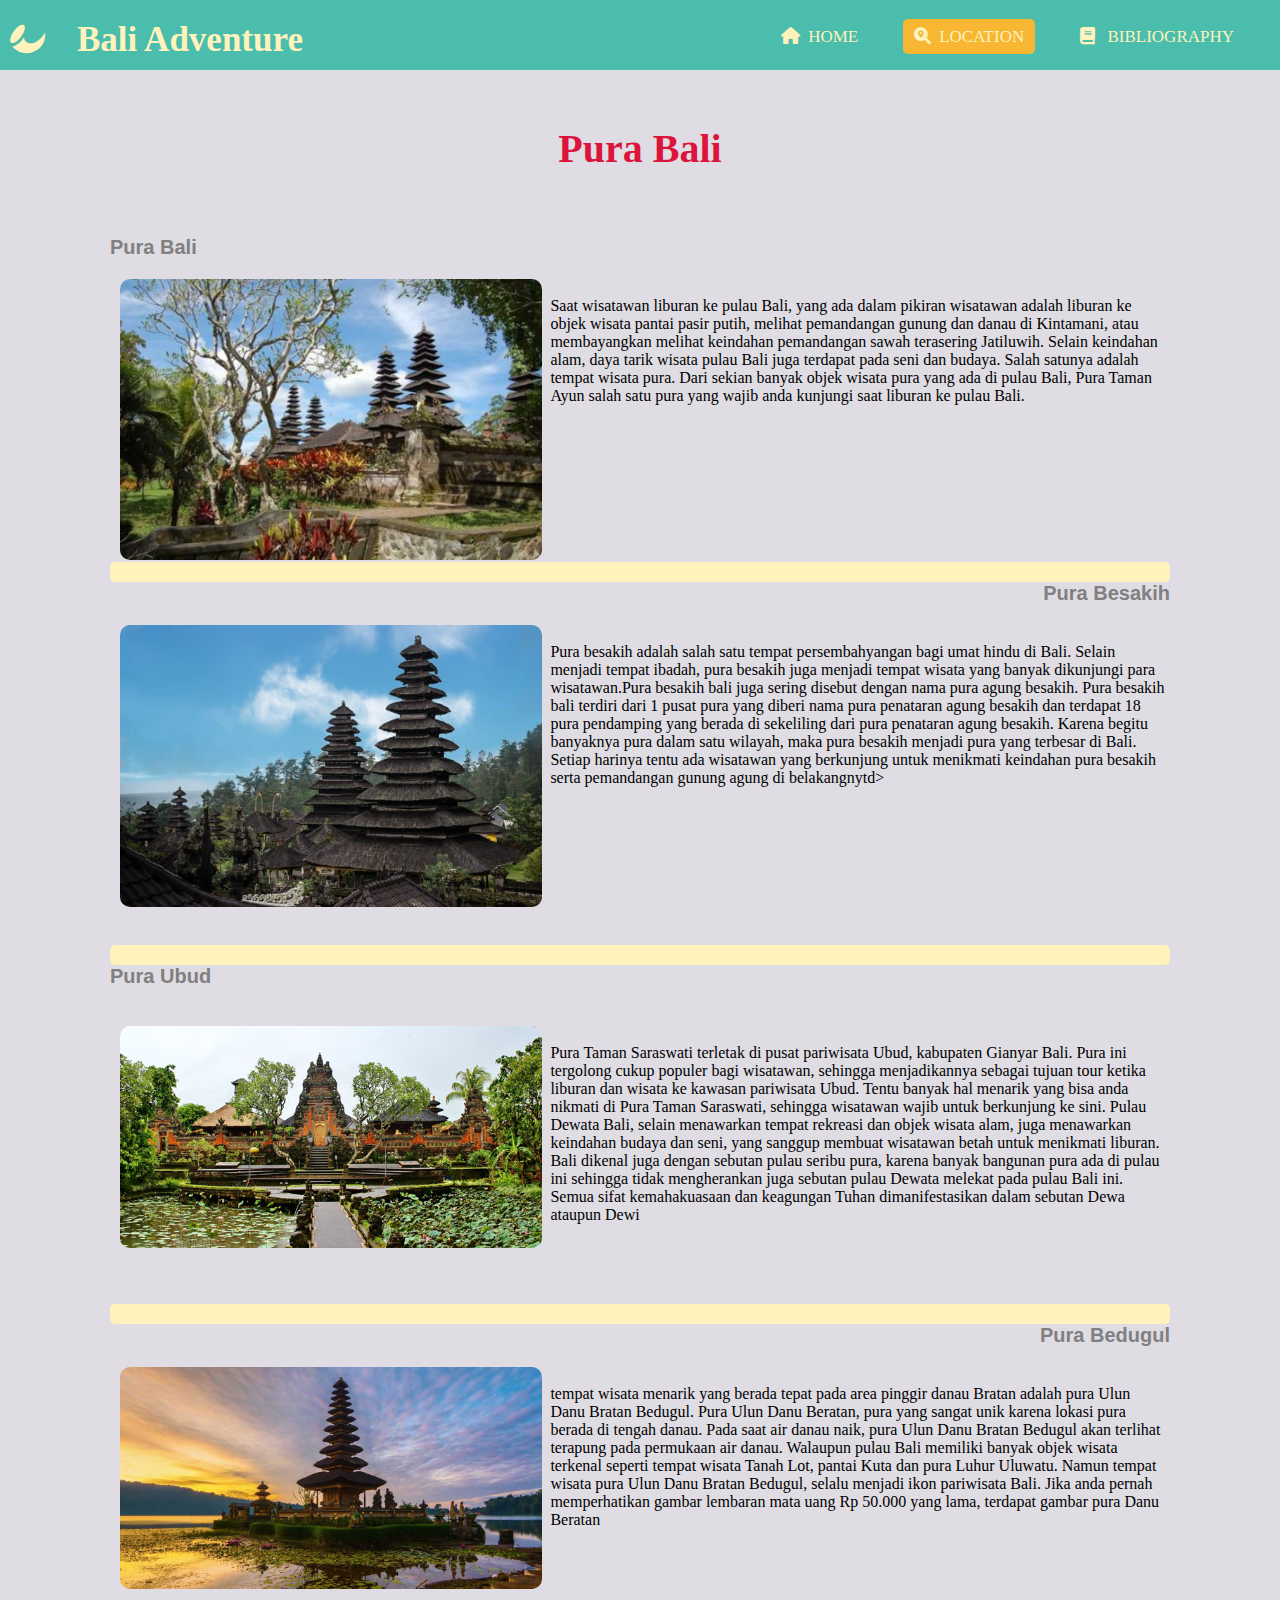
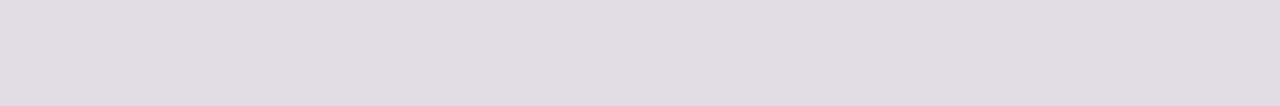
<file: index3.html>
<!DOCTYPE html>
<html lang="en">
<head>
    <title>Pura Bali</title>
    <link rel="stylesheet" href="style3.css">
    <link rel="stylesheet" href="https://cdnjs.cloudflare.com/ajax/libs/font-awesome/6.0.0-beta2/css/all.min.css">
</head>
<body>
    <div class="topbar">
        <nav>
            <label><i class="fab fa-affiliatetheme"></i></label>
            <label class="logo">Bali Adventure</label>
            <ul>
                <li><a href="index.html"><i class="fas fa-home"> </i>Home</a></li>
                <li><a  class="active" href="index1.html"><i class="fas fa-search-location"></i>Location</a></li>
                <li><a href="index5.html"><i class="fa-solid fa-book"></i>
                    Bibliography</a></li>
                </ul>
            </nav>
            </div>
        <div class="badan-utama">
        
            <div class="menu-tengah">
                <div class="kotak">
    
                    <h3>Pura Bali</h3>
                    <br><br><br>
                    <h4>Pura Bali</h4>
                    <br>
                <table>
                    <tr>  
                        <td>
        
                <img src="src/Pura Taman ayun Bali.jpg" style="float:left;"><br>Saat wisatawan liburan ke pulau Bali, yang ada dalam pikiran wisatawan adalah liburan ke objek wisata pantai pasir putih, melihat pemandangan gunung dan danau di Kintamani, atau membayangkan melihat keindahan pemandangan sawah terasering Jatiluwih. Selain keindahan alam, daya tarik wisata pulau Bali juga terdapat pada seni dan budaya. Salah satunya adalah tempat wisata pura. Dari sekian banyak objek wisata pura yang ada di pulau Bali, Pura Taman Ayun salah satu pura yang wajib anda kunjungi saat liburan ke pulau Bali.
            </td>
        </tr> 
    </table>
        <hr>









        <h5>Pura Besakih</h5>
        <br>
        <table>
            <tr>
                <td>
<img src="src/purabesakih.jpg" style="float:left;"><br>Pura besakih adalah salah satu tempat persembahyangan bagi umat hindu di Bali. Selain menjadi tempat ibadah, pura besakih juga menjadi tempat wisata yang banyak dikunjungi para wisatawan.Pura besakih bali juga sering disebut dengan nama pura agung besakih. Pura besakih bali terdiri dari 1 pusat pura yang diberi nama pura penataran agung besakih dan terdapat 18 pura pendamping yang berada di sekeliling dari pura penataran agung besakih. Karena begitu banyaknya pura dalam satu wilayah, maka pura besakih menjadi pura yang terbesar di Bali. Setiap harinya tentu ada wisatawan yang berkunjung untuk menikmati keindahan pura besakih serta pemandangan gunung agung di belakangnytd>
             </tr>
      </table>
<br>
<br>
<hr>
<h4>Pura Ubud</h4>
<br>
<br>
<table>
<tr>
<td>
    <img src="src/Pura ubud.jpg"style="float:left;"><br>Pura Taman Saraswati terletak di pusat pariwisata Ubud, kabupaten Gianyar Bali. Pura ini tergolong cukup populer bagi wisatawan, sehingga menjadikannya sebagai tujuan tour ketika liburan dan wisata ke kawasan pariwisata Ubud.
    Tentu banyak hal menarik yang bisa anda nikmati di Pura Taman Saraswati, sehingga wisatawan wajib untuk berkunjung ke sini.
    Pulau Dewata Bali, selain menawarkan tempat rekreasi dan objek wisata alam, juga menawarkan keindahan budaya dan seni, yang sanggup membuat wisatawan betah untuk menikmati liburan.
    Bali dikenal juga dengan sebutan pulau seribu pura, karena banyak bangunan pura ada di pulau ini sehingga tidak mengherankan juga sebutan pulau Dewata melekat pada pulau Bali ini. Semua sifat kemahakuasaan dan keagungan Tuhan dimanifestasikan dalam sebutan Dewa ataupun Dewi

</td>
</tr>
</table>
<br>
<br>
<br>
<hr>
<h5>Pura Bedugul</h5>
<br>
<table>
   <tr>
       <td>
           <img src="src/Pura Ulun.jpg"style="float:left;"><br> tempat wisata menarik yang berada tepat pada area pinggir danau Bratan adalah pura Ulun Danu Bratan Bedugul. Pura Ulun Danu Beratan, pura yang sangat unik karena lokasi pura berada di tengah danau. Pada saat air danau naik, pura Ulun Danu Bratan Bedugul akan terlihat terapung pada permukaan air danau.
           Walaupun pulau Bali memiliki banyak objek wisata terkenal seperti tempat wisata Tanah Lot, pantai Kuta dan pura Luhur Uluwatu. Namun tempat wisata pura Ulun Danu Bratan Bedugul, selalu menjadi ikon pariwisata Bali. Jika anda pernah memperhatikan gambar lembaran mata uang Rp 50.000 yang lama, terdapat gambar pura Danu Beratan
        </p>
    </div>
</div>
</body>
</html>
</file>
<file: style4.css>
*{
    margin: 0;
    padding: 0;
   
}
 
body{
    background-color:#dfdce3;
    font-family: montserrat;
    
}
 
.badan-utama
{
    max-width: 1080px;
    margin: 90px auto;
    background-color:#dfdce3;
    padding: 15px;
    overflow: hidden;
}
img{
    
    background-color:#dfdce3;
    border-radius: 10px;
    margin-right: 8px;
    animation: gambar 1.5s ease forwards;
    margin-left: 8px;
}

p{
    text-align: justify;
}
h4{
    font-size: 20px;
    color:gray;
    font-family: Arial, Helvetica, sans-serif;
    text-align: justify;
}
h5{
    font-size: 20px;
    color:gray;
    font-family: Arial, Helvetica, sans-serif;
    text-align: right;
}
header
{
    background-color: #4abdac;
    color: white;
    padding: 30px;
}
 
header h2
{
    margin-bottom: 30px;
    font-size: 35px;
    padding: 20px;
}
a.link{
    color:black;
}
.link :hover{
    color: teal;
    background-color:#dfdce3 ;
}
nav{
    background-color: #4abdac;
    height: 70px;
    width: 100%;
}
label{
    color: #fff2bc;
    font-size: 35px;
    line-height: 80px;
    padding: 0 10px;
    font-weight: bold;
    margin: -5px 0px;
}

nav ul{
    float: right;
    margin-right: 20px;
}
.topbar{
        position: fixed;
        top: 0;
        left: 0;
        right: 0;
        height: 40px;
        background-color:#4abdac;
        border-bottom: 6px solid DarkOliveGreen;
}
nav ul li{
display: inline-block;
line-height: 80px;
margin: -3px 15px;
}
nav ul li a{
    color: #fff2bc;
    font-size: 17px;
    text-transform: uppercase;
    padding: 8px 11px;
    border-radius: 5px;
    transition: 1.5s;
}
a.active{
    background: #f7b733;
}
a:hover{
    background-color: #fc4a1a;
}
a{
    text-decoration: none;
}
 
.kotak
{
    padding: 10px;
}
 
.kotak h3
{
    color: crimson;
    text-align: center;
    padding: 10px;
    font-size: 40px;
}
 
.kotak img
{
    display: block;
    width: 40%;

}
 
.kotak p
{
    margin-bottom: 50px;
}

 
.menu-tengah
{
    width: 1080px;
    margin: 0;
   
}
 
.menu-tengah h3
{
    background: none;
    color: crimson;
}
 
  .menu-tengah
{
    margin-bottom: 0;
}
 
i{
    margin-right: 8px;
}

@keyframes gambar {
    0%{
        width: 400px;
    }
    50%{
        width: 600px;
    }
    100%{
        width: 400px;
    }
    
}

hr{
    border: 10px solid #fff2bc;
    border-radius: 5px;
}
h3{
    animation: bounce 1.5s ease infinite;
    

}
@keyframes bounce {
    20%,50%,80%, to{
        transform: translateY(0);
    }
    40%{
        transform: translateY(-30px);
    }
    70%{
        transform: translateY(-15px);
    }
    90%{
        transform: translateY(-4px);
    }
    
}
</file>
<file: style1.css>
*{
    margin: 0;
    padding: 0;
    box-sizing: border-box;
    text-decoration: none;
    list-style: none;
}
 
body
{
    font-family:  montserrat;
    background-color:#dfdce3;
}
nav{
    background-color: #4abdac;
    height: 70px;
    width: 100%;
}
label{
    color: #fff2bc;
    font-size: 35px;
    line-height: 80px;
    padding: 0 10px;
    font-weight: bold;
    margin: -5px 0px;
}

nav ul{
    float: right;
    margin-right: 20px;

}
nav ul li{
display: inline-block;
line-height: 80px;
margin: -3px 15px;
}
nav ul li a{
    color: #fff2bc;
    font-size: 17px;
    text-transform: uppercase;
    padding: 8px 15px;
    border-radius: 5px;
    transition: 1.5s;
}
a.active{
    background: #f7b733;
}
a:hover{
    background-color: #fc4a1a;
}

table{
    width: 200px;
    height: 200px;
    margin: 10px;
    text-align: center;
    margin-top: 100px;
    margin-left: 300px;
}
.table img{
    width: 200px;
    height: 200px;
    border-radius: 10px;
    margin-left: 0px;
    animation: gambar ease 2s forwards;
}
.btn1{
    border: 2px solid #f7b733;
    background: #4abdac;
    border-radius: 10px;
    padding: 10px 30px;
    font-size: 10px;
    cursor: pointer;
    margin: 10px;
    color: #fff2bc;
    transition: 1s;
    font-weight: bolder;
    text-transform: uppercase;
}
.btn1:hover{
    background: #f7b733;
    animation: uluwatu 2s ease forwards;
}



.btn2{
    border: 2px solid #f7b733;
    background: #4abdac;
    border-radius: 10px;
    padding: 10px 30px;
    font-size: 10px;
    cursor: pointer;
    margin: 10px;
    color: #fff2bc;
    transition: 1s;
    font-weight: bolder;
    text-transform: uppercase;

}
.btn2:hover{
    background: #f7b733;
    animation: uluwatu 2s ease forwards;
    
}

@keyframes uluwatu {
    from{
        padding: 10px 30px;
        font-size: 10px;
        font-weight: normal;
    }
    to{
        padding: 10px 40px;
        font-size: 15px;
        font-weight: bold;
    }
    
}

td{
   padding: 0 150px;
   padding-left: 15px;
   margin: 150px 150px;
}
i{
    margin-right: 8px;
}

.btn3{
    border: 2px solid #f7b733;
    background: #4abdac;
    border-radius: 10px;
    padding: 10px 30px;
    font-size: 10px;
    cursor: pointer;
    margin: 10px;
    color: #fff2bc;
    transition: 1s;
    font-weight: bolder;
    text-transform: uppercase;
}
.btn3:hover{
    background: #f7b733;
    animation: uluwatu 2s ease forwards;

}

@keyframes gambar {
    0%{
        width: 200px;
        opacity: 0%;
    }
    50%{
        width: 50px;
        opacity: 50%;
    }
    100%{
        width: 200px;
        opacity: 100%;
    }
    
}
</file>
<file: style2.css>
*{
    margin: 0;
    padding: 0;
   
}
 
body{
    background-color:#dfdce3;
    font-family: montserrat;
    
}
 
.badan-utama
{
    max-width: 1080px;
    margin: 90px auto;
    background-color:#dfdce3;
    padding: 15px;
    overflow: hidden;
}
img{
    border-radius: 10px;
    margin-right: 8px;
    margin-left: 8px;
    animation: gambar 1.5s ease forwards;
}
p{
    text-align: justify;
}
h4{
    font-size: 20px;
    color:gray;
    font-family: Arial, Helvetica, sans-serif;
    text-align: justify;
}
h5{
    font-size: 20px;
    color:gray;
    font-family: Arial, Helvetica, sans-serif;
    text-align: right;
}
header
{
    background-color: #4abdac;
    color: white;
    padding: 30px;
}
 
header h2
{
    margin-bottom: 30px;
    font-size: 35px;
    padding: 20px;
}
a.link{
    color:black;
}
.link :hover{
    color: teal;
    background-color:#dfdce3 ;
}
nav{
    background-color: #4abdac;
    height: 70px;
    width: 100%;
}
label{
    color: #fff2bc;
    font-size: 35px;
    line-height: 80px;
    padding: 0 10px;
    font-weight: bold;
    margin: -5px 0px;
}

nav ul{
    float: right;
    margin-right: 20px;
}
.topbar{
        position: fixed;
        top: 0;
        left: 0;
        right: 0;
        height: 40px;
        background-color:#4abdac;
        border-bottom: 6px solid DarkOliveGreen;
}
nav ul li{
display: inline-block;
line-height: 80px;
margin: -3px 15px;
}
nav ul li a{
    color: #fff2bc;
    font-size: 17px;
    text-transform: uppercase;
    padding: 8px 11px;
    border-radius: 5px;
    transition: 1.5s;
}
a.active{
    background: #f7b733;
}
a:hover{
    background-color: #fc4a1a;
}
a{
    text-decoration: none;
}
 
.kotak
{
    padding: 10px;
}
 
.kotak h3
{
    color: crimson;
    text-align: center;
    padding: 10px;
    font-size: 40px;
}
 
.kotak img
{
    display: block;
    width: 40%;

}
 
.kotak p
{
    margin-bottom: 50px;
}

 
.menu-tengah
{
    width: 1080px;
    margin: 0;
   
}
 
.menu-tengah h3
{
    background: none;
    color: crimson;
}
 
  .menu-tengah
{
    margin-bottom: 0;
}
 
i{
    margin-right: 8px;
}

@keyframes gambar {
    0%{
        width: 400px;
    }
    50%{
        width: 600px;
    }
    100%{
        width: 400px;
    }
    
}

hr{
    border: 10px solid #fff2bc;
    border-radius: 5px;
}
h3{
    animation: bounce 1.5s ease infinite;
    

}
@keyframes bounce {
    20%,50%,80%, to{
        transform: translateY(0);
    }
    40%{
        transform: translateY(-30px);
    }
    70%{
        transform: translateY(-15px);
    }
    90%{
        transform: translateY(-4px);
    }
    
}
</file>
<file: style3.css>
*{
    margin: 0;
    padding: 0;
   
}
 
body{
    background-color:#dfdce3;
    font-family: montserrat;
    
}
 
.badan-utama
{
    max-width: 1080px;
    margin: 90px auto;
    background-color:#dfdce3;
    padding: 15px;
    overflow: hidden;
}
img{
    border-radius: 10px;
    margin-right: 8px;
    margin-left: 8px;
    animation: gambar 1.5s ease forwards;
}
p{
    text-align: justify;
}
h4{
    font-size: 20px;
    color:gray;
    font-family: Arial, Helvetica, sans-serif;
    text-align: justify;
}
h5{
    font-size: 20px;
    color:gray;
    font-family: Arial, Helvetica, sans-serif;
    text-align: right;
}
header
{
    background-color: #4abdac;
    color: white;
    padding: 30px;
}
 
header h2
{
    margin-bottom: 30px;
    font-size: 35px;
    padding: 20px;
}
a.link{
    color:black;
}
.link :hover{
    color: teal;
    background-color:#dfdce3 ;
}
nav{
    background-color: #4abdac;
    height: 70px;
    width: 100%;
}
label{
    color: #fff2bc;
    font-size: 35px;
    line-height: 80px;
    padding: 0 10px;
    font-weight: bold;
    margin: -5px 0px;
}

nav ul{
    float: right;
    margin-right: 20px;
}
.topbar{
        position: fixed;
        top: 0;
        left: 0;
        right: 0;
        height: 40px;
        background-color:#4abdac;
        border-bottom: 6px solid DarkOliveGreen;
}
nav ul li{
display: inline-block;
line-height: 80px;
margin: -3px 15px;
}
nav ul li a{
    color: #fff2bc;
    font-size: 17px;
    text-transform: uppercase;
    padding: 8px 11px;
    border-radius: 5px;
    transition: 1.5s;
}
a.active{
    background: #f7b733;
}
a:hover{
    background-color: #fc4a1a;
}
a{
    text-decoration: none;
}
 
.kotak
{
    padding: 10px;
}
 
.kotak h3
{
    color: crimson;
    text-align: center;
    padding: 10px;
    font-size: 40px;
}
 
.kotak img
{
    display: block;
    width: 40%;

}
 
.kotak p
{
    margin-bottom: 50px;
}

 
.menu-tengah
{
    width: 1080px;
    margin: 0;
   
}
 
.menu-tengah h3
{
    background: none;
    color: crimson;
}
 
  .menu-tengah
{
    margin-bottom: 0;
}
 
i{
    margin-right: 8px;
}

@keyframes gambar {
    0%{
        width: 400px;
    }
    50%{
        width: 600px;
    }
    100%{
        width: 400px;
    }
    
}

hr{
    border: 10px solid #fff2bc;
    border-radius: 5px;
}
h3{
    animation: bounce 1.5s ease infinite;
    

}
@keyframes bounce {
    20%,50%,80%, to{
        transform: translateY(0);
    }
    40%{
        transform: translateY(-30px);
    }
    70%{
        transform: translateY(-15px);
    }
    90%{
        transform: translateY(-4px);
    }
    
}
</file>
